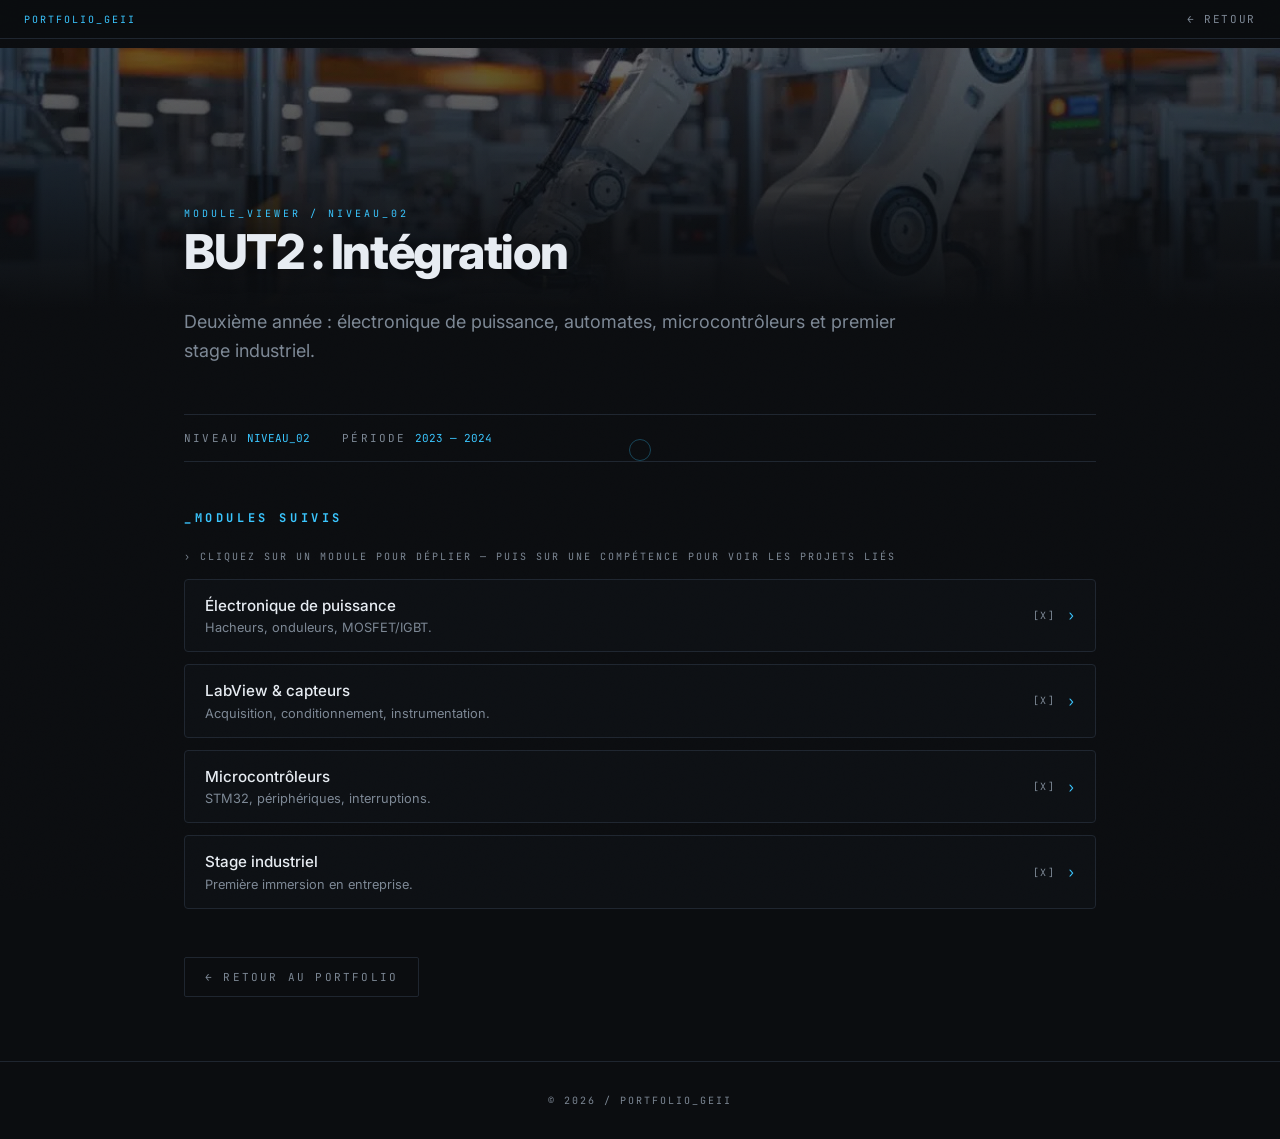
<file: but2.html>
<!doctype html>
<html lang="fr">
<head>
<meta charset="utf-8"/>
<meta name="viewport" content="width=device-width,initial-scale=1"/>
<title>BUT2 : Intégration — Portfolio GEII</title>
<meta name="description" content="Deuxième année : électronique de puissance, automates, microcontrôleurs et stage industriel."/>
<link rel="preconnect" href="https://fonts.googleapis.com">
<link rel="preconnect" href="https://fonts.gstatic.com" crossorigin>
<link href="https://fonts.googleapis.com/css2?family=Inter:wght@400;500;600;700;800&family=JetBrains+Mono:wght@400;500&display=swap" rel="stylesheet">
<link rel="stylesheet" href="shared.css">
<style>
:root{--bg:#0b0d10;--fg:#e7ecf2;--muted:#7c8794;--card:#11151a;--border:#1f2630;--accent:#3ac6ff}
*{box-sizing:border-box;margin:0;padding:0}
html{scroll-behavior:smooth}
html,body{background:var(--bg);color:var(--fg);font-family:Inter,system-ui,sans-serif;-webkit-font-smoothing:antialiased;overflow-x:hidden}
::selection{background:rgba(58,198,255,.3)}
a{color:inherit;text-decoration:none}
.container{max-width:60rem;margin:0 auto;padding:0 1.5rem}
nav.top{position:fixed;top:0;left:0;right:0;z-index:40;display:flex;justify-content:space-between;align-items:center;padding:.75rem 1.5rem;background:rgba(11,13,16,.85);backdrop-filter:blur(10px);border-bottom:1px solid var(--border)}
nav.top a.back{font-family:"JetBrains Mono",monospace;font-size:11px;text-transform:uppercase;letter-spacing:.15em;color:var(--muted)}
nav.top a.back:hover{color:var(--accent)}
nav.top .tag{font-family:"JetBrains Mono",monospace;font-size:10px;text-transform:uppercase;letter-spacing:.2em;color:var(--accent)}
/* ── bannière page intérieure ── */
.page-banner{
  position:relative;width:100%;height:260px;overflow:hidden;
  margin-top:48px;/* compenser la nav fixe */
}
.page-banner img{
  position:absolute;inset:0;width:100%;height:100%;
  object-fit:cover;object-position:center 40%;
  filter:brightness(.45) saturate(.7);
}
.page-banner::after{
  content:"";position:absolute;inset:0;
  background:linear-gradient(to bottom,rgba(11,13,16,0) 0%,rgba(11,13,16,.75) 70%,rgba(11,13,16,1) 100%);
}
.page-banner-content{
  position:absolute;inset:0;display:flex;flex-direction:column;
  justify-content:flex-end;padding:0 1.5rem 2rem;
  max-width:60rem;margin:0 auto;left:0;right:0;z-index:2;
}
.page-banner .crumb-top{
  font-family:"JetBrains Mono",monospace;font-size:10px;
  text-transform:uppercase;letter-spacing:.3em;color:var(--accent);
  margin-bottom:.5rem;
}
.page-banner h1{
  font-size:clamp(1.8rem,4vw,3rem);font-weight:800;
  letter-spacing:-.03em;line-height:1;
  text-shadow:0 2px 20px rgba(0,0,0,.5);
}
/* ── reste des styles ── */
main{padding:2.5rem 0 5rem}
.crumb{font-family:"JetBrains Mono",monospace;font-size:10px;text-transform:uppercase;letter-spacing:.3em;color:var(--accent);margin-bottom:1.5rem}
h1.title{font-size:clamp(2rem,5vw,3.75rem);font-weight:800;letter-spacing:-.03em;line-height:1;margin-bottom:1.5rem}
.summary{font-size:1.125rem;color:var(--muted);line-height:1.6;max-width:46rem;margin-bottom:3rem}
.meta-row{display:flex;flex-wrap:wrap;gap:1rem 2rem;padding:1rem 0;border-top:1px solid var(--border);border-bottom:1px solid var(--border);margin-bottom:3rem;font-family:"JetBrains Mono",monospace;font-size:11px}
.meta-row .k{color:var(--muted);text-transform:uppercase;letter-spacing:.2em;margin-right:.5rem}
.meta-row .v{color:var(--accent)}
h2.h{font-family:"JetBrains Mono",monospace;font-size:12px;letter-spacing:.3em;text-transform:uppercase;color:var(--accent);margin-bottom:1.5rem}
.hint{font-family:"JetBrains Mono",monospace;font-size:10px;color:var(--muted);text-transform:uppercase;letter-spacing:.2em;margin-bottom:1rem}
.modules{display:flex;flex-direction:column;gap:.75rem;margin-bottom:3rem}
details{border:1px solid var(--border);border-radius:4px;background:rgba(17,21,26,.4);transition:border-color .2s}
details[open]{border-color:var(--accent)}
summary{list-style:none;cursor:pointer;display:flex;justify-content:space-between;align-items:center;padding:1rem 1.25rem;gap:1rem}
summary::-webkit-details-marker{display:none}
summary .left{display:flex;flex-direction:column;gap:.35rem;flex:1}
summary .name{font-size:.95rem;font-weight:500}
summary .short{font-size:.8rem;color:var(--muted)}
summary .right{display:flex;align-items:center;gap:.75rem;flex-shrink:0}
summary .badge{font-family:"JetBrains Mono",monospace;font-size:10px;text-transform:uppercase;letter-spacing:.15em;color:var(--muted)}
summary .chev{font-family:"JetBrains Mono",monospace;color:var(--accent);transition:transform .2s;font-size:14px}
details[open]>summary .chev{transform:rotate(90deg)}
.body{padding:1rem 1.25rem 1.25rem;border-top:1px solid var(--border);color:var(--muted);font-size:.9rem;line-height:1.65}
.body h4{font-family:"JetBrains Mono",monospace;font-size:10px;letter-spacing:.2em;text-transform:uppercase;color:var(--accent);margin:1.25rem 0 .5rem}
.body p{margin-bottom:.5rem}
.body .tags{display:flex;flex-wrap:wrap;gap:.4rem;margin-top:.5rem}
.body .tags span{font-family:"JetBrains Mono",monospace;font-size:10px;text-transform:uppercase;letter-spacing:.15em;padding:.3rem .6rem;border:1px solid var(--border);border-radius:2px;color:var(--muted)}
.video-wrap{position:relative;width:100%;aspect-ratio:16/9;margin-top:.75rem;border:1px solid var(--border);border-radius:4px;overflow:hidden;background:#000}
.video-wrap iframe,.video-wrap video{position:absolute;inset:0;width:100%;height:100%;border:0}
.video-placeholder{display:flex;align-items:center;justify-content:center;height:100%;color:var(--muted);font-family:"JetBrains Mono",monospace;font-size:11px;text-transform:uppercase;letter-spacing:.2em;text-align:center;padding:1rem}
.skills{display:flex;flex-direction:column;gap:.5rem;margin-top:.5rem}
.skills details{border-radius:3px;background:rgba(11,13,16,.5)}
.skills summary{padding:.65rem 1rem}
.skills summary .name{font-size:.85rem}
.skills .body{padding:.75rem 1rem 1rem;font-size:.85rem}
.proj-links{display:flex;flex-direction:column;gap:.4rem;margin-top:.5rem}
.proj-links a{display:flex;justify-content:space-between;align-items:center;padding:.6rem .8rem;border:1px solid var(--border);border-radius:3px;color:var(--fg);font-size:.85rem;transition:all .15s}
.proj-links a:hover{border-color:var(--accent);color:var(--accent);background:rgba(58,198,255,.05)}
.proj-links a .arr{font-family:"JetBrains Mono",monospace;color:var(--accent);font-size:11px}
.proj-links .none{font-family:"JetBrains Mono",monospace;font-size:10px;color:var(--muted);text-transform:uppercase;letter-spacing:.15em;padding:.4rem 0}
.back-link{display:inline-flex;align-items:center;gap:.5rem;padding:.75rem 1.25rem;border:1px solid var(--border);border-radius:2px;font-family:"JetBrains Mono",monospace;font-size:11px;text-transform:uppercase;letter-spacing:.2em;color:var(--muted)}
.back-link:hover{border-color:var(--accent);color:var(--accent)}
footer{border-top:1px solid var(--border);padding:2rem 1.5rem;margin-top:4rem;font-family:"JetBrains Mono",monospace;font-size:10px;text-transform:uppercase;letter-spacing:.2em;color:var(--muted);text-align:center}
.rubric{margin-top:1rem;padding:1rem;border:1px solid var(--border);border-radius:3px;background:rgba(11,13,16,.4)}.rubric+.rubric{margin-top:.75rem}.rubric h5{font-family:"JetBrains Mono",monospace;font-size:11px;letter-spacing:.2em;text-transform:uppercase;color:var(--accent);margin-bottom:.75rem}.media-row{display:grid;grid-template-columns:minmax(140px,40%) 1fr;gap:1rem;align-items:start}.media-row.right{grid-template-columns:1fr minmax(140px,40%)}@media(max-width:560px){.media-row,.media-row.right{grid-template-columns:1fr}}.media-row img,.media-row .ph{width:100%;aspect-ratio:4/3;object-fit:cover;border:1px solid var(--border);border-radius:3px;background:#0b0d10;display:block}.media-row .ph{display:flex;align-items:center;justify-content:center;color:var(--muted);font-family:"JetBrains Mono",monospace;font-size:10px;text-transform:uppercase;letter-spacing:.2em;text-align:center;padding:.5rem}.media-row .txt{font-size:.85rem;line-height:1.6;color:var(--muted)}.media-row .txt p+p{margin-top:.5rem}
</style>
</head>
<body>
<div id="toast">✓ Copié !</div>
<div class="cursor-ring" id="cursorRing"></div>
<div id="progress-bar"></div>
<nav class="top"><span class="tag">Portfolio_GEII</span><a class="back" href="index.html">← Retour</a></nav>

<div class="page-banner">
  <img src="banner.jpg" alt="" onerror="this.style.display='none'">
  <div class="page-banner-content container">
    <div class="crumb-top">Module_Viewer / NIVEAU_02</div>
    <h1>BUT2 : Intégration</h1>
  </div>
</div>
<main class="container">
<p class="summary reveal">Deuxième année : électronique de puissance, automates, microcontrôleurs et premier stage industriel.</p>
<div class="meta-row reveal"><div><span class="k">Niveau</span><span class="v">NIVEAU_02</span></div><div><span class="k">Période</span><span class="v">2023 — 2024</span></div></div>
<h2 class="h reveal">_Modules suivis</h2>
<p class="hint">› Cliquez sur un module pour déplier — puis sur une compétence pour voir les projets liés</p>
<div class="modules reveal"><details><summary>
<div class="left"><div class="name">Électronique de puissance</div><div class="short">Hacheurs, onduleurs, MOSFET/IGBT.</div></div>
<div class="right"><span class="badge">[x]</span><span class="chev">›</span></div>
</summary><div class="body">
<p>Conversion d'énergie : hacheurs série/parallèle, onduleurs, commande de transistors de puissance.</p>
<h4>_Vidéo de démonstration</h4>
<div class="video-wrap"><div class="video-placeholder">[ Emplacement vidéo — collez une URL YouTube/Vimeo ou un &lt;video src&gt; ]</div></div>
<h4>_Notes & contexte</h4>
<p>Espace libre pour ajouter des notes, retours d'expérience ou documentation complémentaire sur ce module.</p>
<h4>_Compétences (cliquez pour déplier)</h4>
<div class="skills"><details><summary>
<div class="left"><div class="name">Hacheurs DC/DC</div></div>
<div class="right"><span class="chev">›</span></div>
</summary><div class="body">
<p>Buck, boost, buck-boost, calcul de l'inductance et du filtrage.</p>
<div class="rubric"><h5>_Rubrique : contexte</h5><div class="media-row"><div class="ph">[ Image — remplacez par &lt;img src="votre-photo.jpg" alt=""&gt; ]</div><div class="txt"><p>Décrivez ici ce que montre la photo : situation, manipulation, montage ou résultat. Vous pouvez dupliquer ce bloc <code>.rubric</code> autant de fois que nécessaire et changer le titre (<code>&lt;h5&gt;</code>).</p><p>Astuce : utilisez la classe <code>media-row right</code> pour mettre l'image à droite à la place.</p></div></div></div><div class="rubric"><h5>_Rubrique : résultat</h5><div class="media-row right"><div class="txt"><p>Second exemple avec image à droite. Remplacez par votre propre contenu : mesures, captures d'écran, schémas, photos de manip.</p></div><div class="ph">[ Image / capture ]</div></div></div><h4>_Projets en rapport</h4>
<div class="proj-links"><a href="project-amplifier.html"><span>Amplificateur Classe D</span><span class="arr">Voir →</span></a></div>
</div></details><details><summary>
<div class="left"><div class="name">Commande MOSFET</div></div>
<div class="right"><span class="chev">›</span></div>
</summary><div class="body">
<p>Drivers, temps mort, dissipation thermique.</p>
<div class="rubric"><h5>_Rubrique : contexte</h5><div class="media-row"><div class="ph">[ Image — remplacez par &lt;img src="votre-photo.jpg" alt=""&gt; ]</div><div class="txt"><p>Décrivez ici ce que montre la photo : situation, manipulation, montage ou résultat. Vous pouvez dupliquer ce bloc <code>.rubric</code> autant de fois que nécessaire et changer le titre (<code>&lt;h5&gt;</code>).</p><p>Astuce : utilisez la classe <code>media-row right</code> pour mettre l'image à droite à la place.</p></div></div></div><div class="rubric"><h5>_Rubrique : résultat</h5><div class="media-row right"><div class="txt"><p>Second exemple avec image à droite. Remplacez par votre propre contenu : mesures, captures d'écran, schémas, photos de manip.</p></div><div class="ph">[ Image / capture ]</div></div></div><h4>_Projets en rapport</h4>
<div class="proj-links"><a href="project-amplifier.html"><span>Amplificateur Classe D</span><span class="arr">Voir →</span></a></div>
</div></details><details><summary>
<div class="left"><div class="name">Onduleurs MLI</div></div>
<div class="right"><span class="chev">›</span></div>
</summary><div class="body">
<p>Modulation de largeur d'impulsion pour la commande de moteurs.</p>
<div class="rubric"><h5>_Rubrique : contexte</h5><div class="media-row"><div class="ph">[ Image — remplacez par &lt;img src="votre-photo.jpg" alt=""&gt; ]</div><div class="txt"><p>Décrivez ici ce que montre la photo : situation, manipulation, montage ou résultat. Vous pouvez dupliquer ce bloc <code>.rubric</code> autant de fois que nécessaire et changer le titre (<code>&lt;h5&gt;</code>).</p><p>Astuce : utilisez la classe <code>media-row right</code> pour mettre l'image à droite à la place.</p></div></div></div><div class="rubric"><h5>_Rubrique : résultat</h5><div class="media-row right"><div class="txt"><p>Second exemple avec image à droite. Remplacez par votre propre contenu : mesures, captures d'écran, schémas, photos de manip.</p></div><div class="ph">[ Image / capture ]</div></div></div><h4>_Projets en rapport</h4>
<div class="proj-links"><a href="project-line-follower.html"><span>Robot Suiveur de Ligne</span><span class="arr">Voir →</span></a></div>
</div></details></div>
<h4>_Outils & technos</h4>
<div class="tags"><span>LTspice</span><span>PSIM</span><span>MOSFET</span><span>IGBT</span></div>
</div></details><details><summary>
<div class="left"><div class="name">LabView & capteurs</div><div class="short">Acquisition, conditionnement, instrumentation.</div></div>
<div class="right"><span class="badge">[x]</span><span class="chev">›</span></div>
</summary><div class="body">
<p>Acquisition de mesures, conditionnement analogique de capteurs, programmation graphique LabView.</p>
<h4>_Vidéo de démonstration</h4>
<div class="video-wrap"><div class="video-placeholder">[ Emplacement vidéo — collez une URL YouTube/Vimeo ou un &lt;video src&gt; ]</div></div>
<h4>_Notes & contexte</h4>
<p>Espace libre pour ajouter des notes, retours d'expérience ou documentation complémentaire sur ce module.</p>
<h4>_Compétences (cliquez pour déplier)</h4>
<div class="skills"><details><summary>
<div class="left"><div class="name">Conditionnement de capteurs</div></div>
<div class="right"><span class="chev">›</span></div>
</summary><div class="body">
<p>Amplification, filtrage, mise à l'échelle de capteurs analogiques.</p>
<div class="rubric"><h5>_Rubrique : contexte</h5><div class="media-row"><div class="ph">[ Image — remplacez par &lt;img src="votre-photo.jpg" alt=""&gt; ]</div><div class="txt"><p>Décrivez ici ce que montre la photo : situation, manipulation, montage ou résultat. Vous pouvez dupliquer ce bloc <code>.rubric</code> autant de fois que nécessaire et changer le titre (<code>&lt;h5&gt;</code>).</p><p>Astuce : utilisez la classe <code>media-row right</code> pour mettre l'image à droite à la place.</p></div></div></div><div class="rubric"><h5>_Rubrique : résultat</h5><div class="media-row right"><div class="txt"><p>Second exemple avec image à droite. Remplacez par votre propre contenu : mesures, captures d'écran, schémas, photos de manip.</p></div><div class="ph">[ Image / capture ]</div></div></div><h4>_Projets en rapport</h4>
<div class="proj-links"><a href="project-line-follower.html"><span>Robot Suiveur de Ligne</span><span class="arr">Voir →</span></a><a href="project-iot-monitor.html"><span>Supervision IoT Industrielle</span><span class="arr">Voir →</span></a></div>
</div></details><details><summary>
<div class="left"><div class="name">Programmation LabView</div></div>
<div class="right"><span class="chev">›</span></div>
</summary><div class="body">
<p>VIs, structures, acquisition NI-DAQ.</p>
<div class="rubric"><h5>_Rubrique : contexte</h5><div class="media-row"><div class="ph">[ Image — remplacez par &lt;img src="votre-photo.jpg" alt=""&gt; ]</div><div class="txt"><p>Décrivez ici ce que montre la photo : situation, manipulation, montage ou résultat. Vous pouvez dupliquer ce bloc <code>.rubric</code> autant de fois que nécessaire et changer le titre (<code>&lt;h5&gt;</code>).</p><p>Astuce : utilisez la classe <code>media-row right</code> pour mettre l'image à droite à la place.</p></div></div></div><div class="rubric"><h5>_Rubrique : résultat</h5><div class="media-row right"><div class="txt"><p>Second exemple avec image à droite. Remplacez par votre propre contenu : mesures, captures d'écran, schémas, photos de manip.</p></div><div class="ph">[ Image / capture ]</div></div></div><h4>_Projets en rapport</h4>
<div class="proj-links"><div class="none">› Aucun projet rattaché pour le moment</div></div>
</div></details></div>
<h4>_Outils & technos</h4>
<div class="tags"><span>LabView</span><span>NI-DAQ</span><span>Capteurs IR</span><span>Jauges</span></div>
</div></details><details><summary>
<div class="left"><div class="name">Microcontrôleurs</div><div class="short">STM32, périphériques, interruptions.</div></div>
<div class="right"><span class="badge">[x]</span><span class="chev">›</span></div>
</summary><div class="body">
<p>Programmation bas niveau sur STM32 : timers, ADC, UART, SPI, interruptions.</p>
<h4>_Vidéo de démonstration</h4>
<div class="video-wrap"><div class="video-placeholder">[ Emplacement vidéo — collez une URL YouTube/Vimeo ou un &lt;video src&gt; ]</div></div>
<h4>_Notes & contexte</h4>
<p>Espace libre pour ajouter des notes, retours d'expérience ou documentation complémentaire sur ce module.</p>
<h4>_Compétences (cliquez pour déplier)</h4>
<div class="skills"><details><summary>
<div class="left"><div class="name">Timers & PWM</div></div>
<div class="right"><span class="chev">›</span></div>
</summary><div class="body">
<p>Génération de signaux PWM précis pour la commande moteur.</p>
<div class="rubric"><h5>_Rubrique : contexte</h5><div class="media-row"><div class="ph">[ Image — remplacez par &lt;img src="votre-photo.jpg" alt=""&gt; ]</div><div class="txt"><p>Décrivez ici ce que montre la photo : situation, manipulation, montage ou résultat. Vous pouvez dupliquer ce bloc <code>.rubric</code> autant de fois que nécessaire et changer le titre (<code>&lt;h5&gt;</code>).</p><p>Astuce : utilisez la classe <code>media-row right</code> pour mettre l'image à droite à la place.</p></div></div></div><div class="rubric"><h5>_Rubrique : résultat</h5><div class="media-row right"><div class="txt"><p>Second exemple avec image à droite. Remplacez par votre propre contenu : mesures, captures d'écran, schémas, photos de manip.</p></div><div class="ph">[ Image / capture ]</div></div></div><h4>_Projets en rapport</h4>
<div class="proj-links"><a href="project-line-follower.html"><span>Robot Suiveur de Ligne</span><span class="arr">Voir →</span></a></div>
</div></details><details><summary>
<div class="left"><div class="name">ADC & acquisition</div></div>
<div class="right"><span class="chev">›</span></div>
</summary><div class="body">
<p>Conversion analogique-numérique multi-canaux.</p>
<div class="rubric"><h5>_Rubrique : contexte</h5><div class="media-row"><div class="ph">[ Image — remplacez par &lt;img src="votre-photo.jpg" alt=""&gt; ]</div><div class="txt"><p>Décrivez ici ce que montre la photo : situation, manipulation, montage ou résultat. Vous pouvez dupliquer ce bloc <code>.rubric</code> autant de fois que nécessaire et changer le titre (<code>&lt;h5&gt;</code>).</p><p>Astuce : utilisez la classe <code>media-row right</code> pour mettre l'image à droite à la place.</p></div></div></div><div class="rubric"><h5>_Rubrique : résultat</h5><div class="media-row right"><div class="txt"><p>Second exemple avec image à droite. Remplacez par votre propre contenu : mesures, captures d'écran, schémas, photos de manip.</p></div><div class="ph">[ Image / capture ]</div></div></div><h4>_Projets en rapport</h4>
<div class="proj-links"><a href="project-line-follower.html"><span>Robot Suiveur de Ligne</span><span class="arr">Voir →</span></a></div>
</div></details><details><summary>
<div class="left"><div class="name">Communication série</div></div>
<div class="right"><span class="chev">›</span></div>
</summary><div class="body">
<p>UART, SPI, I2C pour interfacer capteurs et modules.</p>
<div class="rubric"><h5>_Rubrique : contexte</h5><div class="media-row"><div class="ph">[ Image — remplacez par &lt;img src="votre-photo.jpg" alt=""&gt; ]</div><div class="txt"><p>Décrivez ici ce que montre la photo : situation, manipulation, montage ou résultat. Vous pouvez dupliquer ce bloc <code>.rubric</code> autant de fois que nécessaire et changer le titre (<code>&lt;h5&gt;</code>).</p><p>Astuce : utilisez la classe <code>media-row right</code> pour mettre l'image à droite à la place.</p></div></div></div><div class="rubric"><h5>_Rubrique : résultat</h5><div class="media-row right"><div class="txt"><p>Second exemple avec image à droite. Remplacez par votre propre contenu : mesures, captures d'écran, schémas, photos de manip.</p></div><div class="ph">[ Image / capture ]</div></div></div><h4>_Projets en rapport</h4>
<div class="proj-links"><a href="project-iot-monitor.html"><span>Supervision IoT Industrielle</span><span class="arr">Voir →</span></a></div>
</div></details></div>
<h4>_Outils & technos</h4>
<div class="tags"><span>STM32CubeIDE</span><span>HAL</span><span>C</span><span>ST-Link</span></div>
</div></details><details><summary>
<div class="left"><div class="name">Stage industriel</div><div class="short">Première immersion en entreprise.</div></div>
<div class="right"><span class="badge">[x]</span><span class="chev">›</span></div>
</summary><div class="body">
<p>Stage de 8 semaines en milieu industriel : intégration en équipe, méthodologie projet, livrables.</p>
<h4>_Vidéo de démonstration</h4>
<div class="video-wrap"><div class="video-placeholder">[ Emplacement vidéo — collez une URL YouTube/Vimeo ou un &lt;video src&gt; ]</div></div>
<h4>_Notes & contexte</h4>
<p>Espace libre pour ajouter des notes, retours d'expérience ou documentation complémentaire sur ce module.</p>
<h4>_Compétences (cliquez pour déplier)</h4>
<div class="skills"><details><summary>
<div class="left"><div class="name">Méthodologie projet</div></div>
<div class="right"><span class="chev">›</span></div>
</summary><div class="body">
<p>Cahier des charges, planning, revues techniques.</p>
<div class="rubric"><h5>_Rubrique : contexte</h5><div class="media-row"><div class="ph">[ Image — remplacez par &lt;img src="votre-photo.jpg" alt=""&gt; ]</div><div class="txt"><p>Décrivez ici ce que montre la photo : situation, manipulation, montage ou résultat. Vous pouvez dupliquer ce bloc <code>.rubric</code> autant de fois que nécessaire et changer le titre (<code>&lt;h5&gt;</code>).</p><p>Astuce : utilisez la classe <code>media-row right</code> pour mettre l'image à droite à la place.</p></div></div></div><div class="rubric"><h5>_Rubrique : résultat</h5><div class="media-row right"><div class="txt"><p>Second exemple avec image à droite. Remplacez par votre propre contenu : mesures, captures d'écran, schémas, photos de manip.</p></div><div class="ph">[ Image / capture ]</div></div></div><h4>_Projets en rapport</h4>
<div class="proj-links"><div class="none">› Aucun projet rattaché pour le moment</div></div>
</div></details><details><summary>
<div class="left"><div class="name">Travail en équipe</div></div>
<div class="right"><span class="chev">›</span></div>
</summary><div class="body">
<p>Communication, reporting, collaboration multidisciplinaire.</p>
<div class="rubric"><h5>_Rubrique : contexte</h5><div class="media-row"><div class="ph">[ Image — remplacez par &lt;img src="votre-photo.jpg" alt=""&gt; ]</div><div class="txt"><p>Décrivez ici ce que montre la photo : situation, manipulation, montage ou résultat. Vous pouvez dupliquer ce bloc <code>.rubric</code> autant de fois que nécessaire et changer le titre (<code>&lt;h5&gt;</code>).</p><p>Astuce : utilisez la classe <code>media-row right</code> pour mettre l'image à droite à la place.</p></div></div></div><div class="rubric"><h5>_Rubrique : résultat</h5><div class="media-row right"><div class="txt"><p>Second exemple avec image à droite. Remplacez par votre propre contenu : mesures, captures d'écran, schémas, photos de manip.</p></div><div class="ph">[ Image / capture ]</div></div></div><h4>_Projets en rapport</h4>
<div class="proj-links"><div class="none">› Aucun projet rattaché pour le moment</div></div>
</div></details></div>
<h4>_Outils & technos</h4>
<div class="tags"><span>Git</span><span>Jira</span><span>Documentation</span><span>Soft skills</span></div>
</div></details></div>
<a class="back-link reveal" href="index.html">← Retour au portfolio</a></main>
<footer>© 2026 / Portfolio_GEII</footer>

<script src="shared.js"></script>
</body>
</html>
</file>
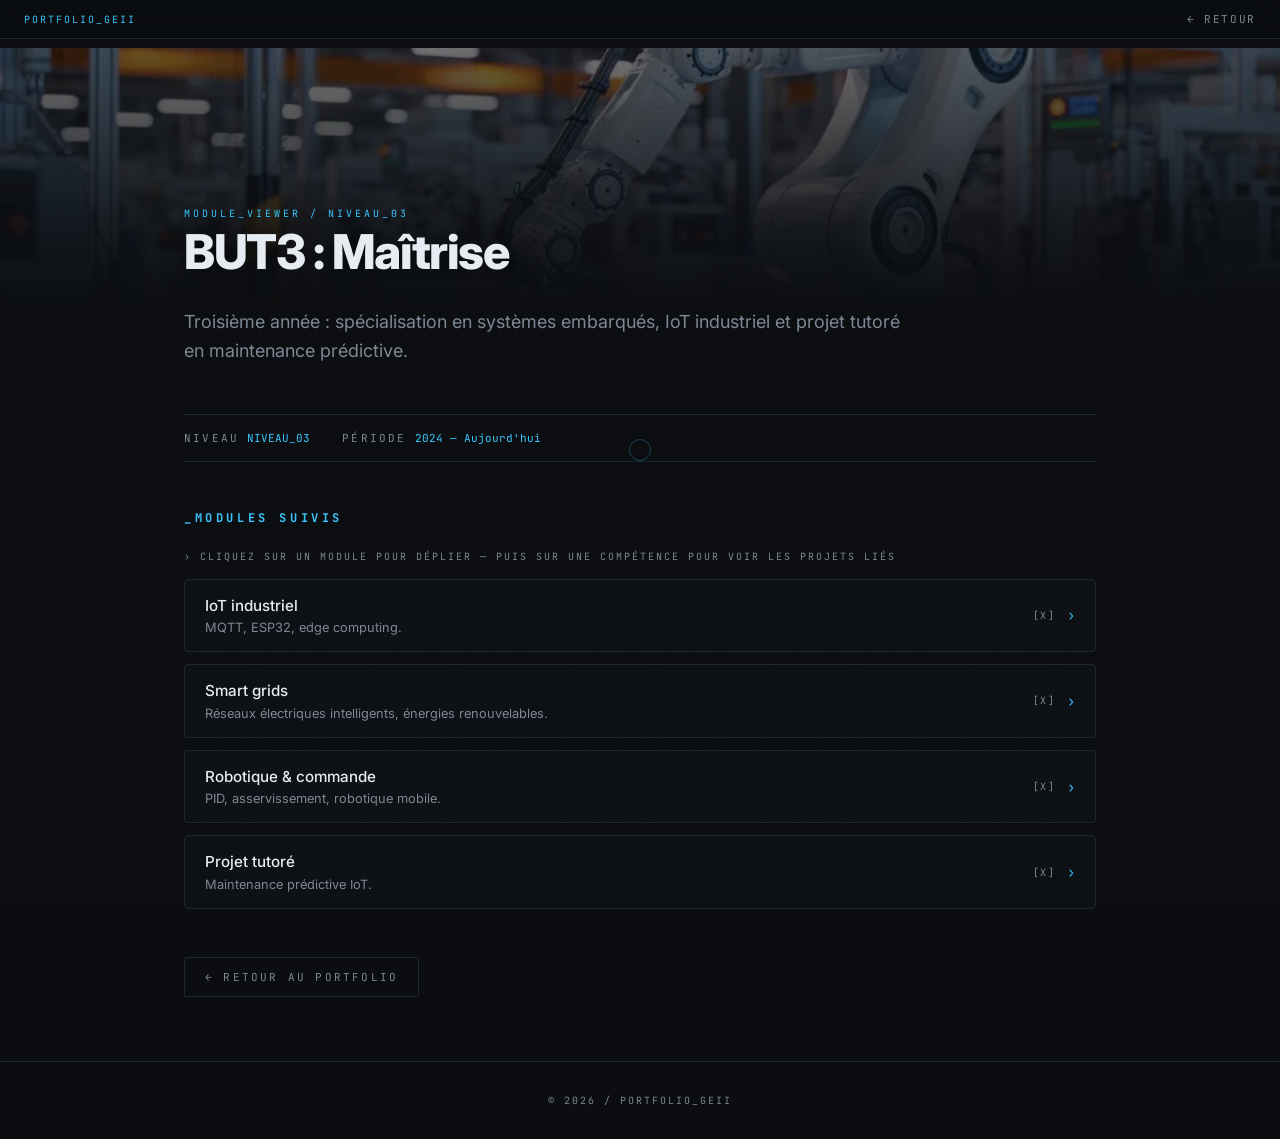
<file: but3.html>
<!doctype html>
<html lang="fr">
<head>
<meta charset="utf-8"/>
<meta name="viewport" content="width=device-width,initial-scale=1"/>
<title>BUT3 : Maîtrise — Portfolio GEII</title>
<meta name="description" content="Troisième année : spécialisation systèmes embarqués, IoT industriel et projet tutoré."/>
<link rel="preconnect" href="https://fonts.googleapis.com">
<link rel="preconnect" href="https://fonts.gstatic.com" crossorigin>
<link href="https://fonts.googleapis.com/css2?family=Inter:wght@400;500;600;700;800&family=JetBrains+Mono:wght@400;500&display=swap" rel="stylesheet">
<link rel="stylesheet" href="shared.css">
<style>
:root{--bg:#0b0d10;--fg:#e7ecf2;--muted:#7c8794;--card:#11151a;--border:#1f2630;--accent:#3ac6ff}
*{box-sizing:border-box;margin:0;padding:0}
html{scroll-behavior:smooth}
html,body{background:var(--bg);color:var(--fg);font-family:Inter,system-ui,sans-serif;-webkit-font-smoothing:antialiased;overflow-x:hidden}
::selection{background:rgba(58,198,255,.3)}
a{color:inherit;text-decoration:none}
.container{max-width:60rem;margin:0 auto;padding:0 1.5rem}
nav.top{position:fixed;top:0;left:0;right:0;z-index:40;display:flex;justify-content:space-between;align-items:center;padding:.75rem 1.5rem;background:rgba(11,13,16,.85);backdrop-filter:blur(10px);border-bottom:1px solid var(--border)}
nav.top a.back{font-family:"JetBrains Mono",monospace;font-size:11px;text-transform:uppercase;letter-spacing:.15em;color:var(--muted)}
nav.top a.back:hover{color:var(--accent)}
nav.top .tag{font-family:"JetBrains Mono",monospace;font-size:10px;text-transform:uppercase;letter-spacing:.2em;color:var(--accent)}
/* ── bannière page intérieure ── */
.page-banner{
  position:relative;width:100%;height:260px;overflow:hidden;
  margin-top:48px;/* compenser la nav fixe */
}
.page-banner img{
  position:absolute;inset:0;width:100%;height:100%;
  object-fit:cover;object-position:center 40%;
  filter:brightness(.45) saturate(.7);
}
.page-banner::after{
  content:"";position:absolute;inset:0;
  background:linear-gradient(to bottom,rgba(11,13,16,0) 0%,rgba(11,13,16,.75) 70%,rgba(11,13,16,1) 100%);
}
.page-banner-content{
  position:absolute;inset:0;display:flex;flex-direction:column;
  justify-content:flex-end;padding:0 1.5rem 2rem;
  max-width:60rem;margin:0 auto;left:0;right:0;z-index:2;
}
.page-banner .crumb-top{
  font-family:"JetBrains Mono",monospace;font-size:10px;
  text-transform:uppercase;letter-spacing:.3em;color:var(--accent);
  margin-bottom:.5rem;
}
.page-banner h1{
  font-size:clamp(1.8rem,4vw,3rem);font-weight:800;
  letter-spacing:-.03em;line-height:1;
  text-shadow:0 2px 20px rgba(0,0,0,.5);
}
/* ── reste des styles ── */
main{padding:2.5rem 0 5rem}
.crumb{font-family:"JetBrains Mono",monospace;font-size:10px;text-transform:uppercase;letter-spacing:.3em;color:var(--accent);margin-bottom:1.5rem}
h1.title{font-size:clamp(2rem,5vw,3.75rem);font-weight:800;letter-spacing:-.03em;line-height:1;margin-bottom:1.5rem}
.summary{font-size:1.125rem;color:var(--muted);line-height:1.6;max-width:46rem;margin-bottom:3rem}
.meta-row{display:flex;flex-wrap:wrap;gap:1rem 2rem;padding:1rem 0;border-top:1px solid var(--border);border-bottom:1px solid var(--border);margin-bottom:3rem;font-family:"JetBrains Mono",monospace;font-size:11px}
.meta-row .k{color:var(--muted);text-transform:uppercase;letter-spacing:.2em;margin-right:.5rem}
.meta-row .v{color:var(--accent)}
h2.h{font-family:"JetBrains Mono",monospace;font-size:12px;letter-spacing:.3em;text-transform:uppercase;color:var(--accent);margin-bottom:1.5rem}
.hint{font-family:"JetBrains Mono",monospace;font-size:10px;color:var(--muted);text-transform:uppercase;letter-spacing:.2em;margin-bottom:1rem}
.modules{display:flex;flex-direction:column;gap:.75rem;margin-bottom:3rem}
details{border:1px solid var(--border);border-radius:4px;background:rgba(17,21,26,.4);transition:border-color .2s}
details[open]{border-color:var(--accent)}
summary{list-style:none;cursor:pointer;display:flex;justify-content:space-between;align-items:center;padding:1rem 1.25rem;gap:1rem}
summary::-webkit-details-marker{display:none}
summary .left{display:flex;flex-direction:column;gap:.35rem;flex:1}
summary .name{font-size:.95rem;font-weight:500}
summary .short{font-size:.8rem;color:var(--muted)}
summary .right{display:flex;align-items:center;gap:.75rem;flex-shrink:0}
summary .badge{font-family:"JetBrains Mono",monospace;font-size:10px;text-transform:uppercase;letter-spacing:.15em;color:var(--muted)}
summary .chev{font-family:"JetBrains Mono",monospace;color:var(--accent);transition:transform .2s;font-size:14px}
details[open]>summary .chev{transform:rotate(90deg)}
.body{padding:1rem 1.25rem 1.25rem;border-top:1px solid var(--border);color:var(--muted);font-size:.9rem;line-height:1.65}
.body h4{font-family:"JetBrains Mono",monospace;font-size:10px;letter-spacing:.2em;text-transform:uppercase;color:var(--accent);margin:1.25rem 0 .5rem}
.body p{margin-bottom:.5rem}
.body .tags{display:flex;flex-wrap:wrap;gap:.4rem;margin-top:.5rem}
.body .tags span{font-family:"JetBrains Mono",monospace;font-size:10px;text-transform:uppercase;letter-spacing:.15em;padding:.3rem .6rem;border:1px solid var(--border);border-radius:2px;color:var(--muted)}
.video-wrap{position:relative;width:100%;aspect-ratio:16/9;margin-top:.75rem;border:1px solid var(--border);border-radius:4px;overflow:hidden;background:#000}
.video-wrap iframe,.video-wrap video{position:absolute;inset:0;width:100%;height:100%;border:0}
.video-placeholder{display:flex;align-items:center;justify-content:center;height:100%;color:var(--muted);font-family:"JetBrains Mono",monospace;font-size:11px;text-transform:uppercase;letter-spacing:.2em;text-align:center;padding:1rem}
.skills{display:flex;flex-direction:column;gap:.5rem;margin-top:.5rem}
.skills details{border-radius:3px;background:rgba(11,13,16,.5)}
.skills summary{padding:.65rem 1rem}
.skills summary .name{font-size:.85rem}
.skills .body{padding:.75rem 1rem 1rem;font-size:.85rem}
.proj-links{display:flex;flex-direction:column;gap:.4rem;margin-top:.5rem}
.proj-links a{display:flex;justify-content:space-between;align-items:center;padding:.6rem .8rem;border:1px solid var(--border);border-radius:3px;color:var(--fg);font-size:.85rem;transition:all .15s}
.proj-links a:hover{border-color:var(--accent);color:var(--accent);background:rgba(58,198,255,.05)}
.proj-links a .arr{font-family:"JetBrains Mono",monospace;color:var(--accent);font-size:11px}
.proj-links .none{font-family:"JetBrains Mono",monospace;font-size:10px;color:var(--muted);text-transform:uppercase;letter-spacing:.15em;padding:.4rem 0}
.back-link{display:inline-flex;align-items:center;gap:.5rem;padding:.75rem 1.25rem;border:1px solid var(--border);border-radius:2px;font-family:"JetBrains Mono",monospace;font-size:11px;text-transform:uppercase;letter-spacing:.2em;color:var(--muted)}
.back-link:hover{border-color:var(--accent);color:var(--accent)}
footer{border-top:1px solid var(--border);padding:2rem 1.5rem;margin-top:4rem;font-family:"JetBrains Mono",monospace;font-size:10px;text-transform:uppercase;letter-spacing:.2em;color:var(--muted);text-align:center}
.rubric{margin-top:1rem;padding:1rem;border:1px solid var(--border);border-radius:3px;background:rgba(11,13,16,.4)}.rubric+.rubric{margin-top:.75rem}.rubric h5{font-family:"JetBrains Mono",monospace;font-size:11px;letter-spacing:.2em;text-transform:uppercase;color:var(--accent);margin-bottom:.75rem}.media-row{display:grid;grid-template-columns:minmax(140px,40%) 1fr;gap:1rem;align-items:start}.media-row.right{grid-template-columns:1fr minmax(140px,40%)}@media(max-width:560px){.media-row,.media-row.right{grid-template-columns:1fr}}.media-row img,.media-row .ph{width:100%;aspect-ratio:4/3;object-fit:cover;border:1px solid var(--border);border-radius:3px;background:#0b0d10;display:block}.media-row .ph{display:flex;align-items:center;justify-content:center;color:var(--muted);font-family:"JetBrains Mono",monospace;font-size:10px;text-transform:uppercase;letter-spacing:.2em;text-align:center;padding:.5rem}.media-row .txt{font-size:.85rem;line-height:1.6;color:var(--muted)}.media-row .txt p+p{margin-top:.5rem}
</style>
</head>
<body>
<div id="toast">✓ Copié !</div>
<div class="cursor-ring" id="cursorRing"></div>
<div id="progress-bar"></div>
<nav class="top"><span class="tag">Portfolio_GEII</span><a class="back" href="index.html">← Retour</a></nav>

<div class="page-banner">
  <img src="banner.jpg" alt="" onerror="this.style.display='none'">
  <div class="page-banner-content container">
    <div class="crumb-top">Module_Viewer / NIVEAU_03</div>
    <h1>BUT3 : Maîtrise</h1>
  </div>
</div>
<main class="container">
<p class="summary reveal">Troisième année : spécialisation en systèmes embarqués, IoT industriel et projet tutoré en maintenance prédictive.</p>
<div class="meta-row reveal"><div><span class="k">Niveau</span><span class="v">NIVEAU_03</span></div><div><span class="k">Période</span><span class="v">2024 — Aujourd'hui</span></div></div>
<h2 class="h reveal">_Modules suivis</h2>
<p class="hint">› Cliquez sur un module pour déplier — puis sur une compétence pour voir les projets liés</p>
<div class="modules reveal"><details><summary>
<div class="left"><div class="name">IoT industriel</div><div class="short">MQTT, ESP32, edge computing.</div></div>
<div class="right"><span class="badge">[x]</span><span class="chev">›</span></div>
</summary><div class="body">
<p>Conception de réseaux de capteurs distribués, protocoles IoT, traitement en bordure et supervision.</p>
<h4>_Vidéo de démonstration</h4>
<div class="video-wrap"><div class="video-placeholder">[ Emplacement vidéo — collez une URL YouTube/Vimeo ou un &lt;video src&gt; ]</div></div>
<h4>_Notes & contexte</h4>
<p>Espace libre pour ajouter des notes, retours d'expérience ou documentation complémentaire sur ce module.</p>
<h4>_Compétences (cliquez pour déplier)</h4>
<div class="skills"><details><summary>
<div class="left"><div class="name">Protocole MQTT</div></div>
<div class="right"><span class="chev">›</span></div>
</summary><div class="body">
<p>Broker, topics, QoS, retain, last-will testament.</p>
<div class="rubric"><h5>_Rubrique : contexte</h5><div class="media-row"><div class="ph">[ Image — remplacez par &lt;img src="votre-photo.jpg" alt=""&gt; ]</div><div class="txt"><p>Décrivez ici ce que montre la photo : situation, manipulation, montage ou résultat. Vous pouvez dupliquer ce bloc <code>.rubric</code> autant de fois que nécessaire et changer le titre (<code>&lt;h5&gt;</code>).</p><p>Astuce : utilisez la classe <code>media-row right</code> pour mettre l'image à droite à la place.</p></div></div></div><div class="rubric"><h5>_Rubrique : résultat</h5><div class="media-row right"><div class="txt"><p>Second exemple avec image à droite. Remplacez par votre propre contenu : mesures, captures d'écran, schémas, photos de manip.</p></div><div class="ph">[ Image / capture ]</div></div></div><h4>_Projets en rapport</h4>
<div class="proj-links"><a href="project-iot-monitor.html"><span>Supervision IoT Industrielle</span><span class="arr">Voir →</span></a></div>
</div></details><details><summary>
<div class="left"><div class="name">Edge computing</div></div>
<div class="right"><span class="chev">›</span></div>
</summary><div class="body">
<p>FFT et détection d'anomalies directement sur le nœud.</p>
<div class="rubric"><h5>_Rubrique : contexte</h5><div class="media-row"><div class="ph">[ Image — remplacez par &lt;img src="votre-photo.jpg" alt=""&gt; ]</div><div class="txt"><p>Décrivez ici ce que montre la photo : situation, manipulation, montage ou résultat. Vous pouvez dupliquer ce bloc <code>.rubric</code> autant de fois que nécessaire et changer le titre (<code>&lt;h5&gt;</code>).</p><p>Astuce : utilisez la classe <code>media-row right</code> pour mettre l'image à droite à la place.</p></div></div></div><div class="rubric"><h5>_Rubrique : résultat</h5><div class="media-row right"><div class="txt"><p>Second exemple avec image à droite. Remplacez par votre propre contenu : mesures, captures d'écran, schémas, photos de manip.</p></div><div class="ph">[ Image / capture ]</div></div></div><h4>_Projets en rapport</h4>
<div class="proj-links"><a href="project-iot-monitor.html"><span>Supervision IoT Industrielle</span><span class="arr">Voir →</span></a></div>
</div></details><details><summary>
<div class="left"><div class="name">Supervision Grafana</div></div>
<div class="right"><span class="chev">›</span></div>
</summary><div class="body">
<p>Dashboards temps réel, alerting, séries temporelles.</p>
<div class="rubric"><h5>_Rubrique : contexte</h5><div class="media-row"><div class="ph">[ Image — remplacez par &lt;img src="votre-photo.jpg" alt=""&gt; ]</div><div class="txt"><p>Décrivez ici ce que montre la photo : situation, manipulation, montage ou résultat. Vous pouvez dupliquer ce bloc <code>.rubric</code> autant de fois que nécessaire et changer le titre (<code>&lt;h5&gt;</code>).</p><p>Astuce : utilisez la classe <code>media-row right</code> pour mettre l'image à droite à la place.</p></div></div></div><div class="rubric"><h5>_Rubrique : résultat</h5><div class="media-row right"><div class="txt"><p>Second exemple avec image à droite. Remplacez par votre propre contenu : mesures, captures d'écran, schémas, photos de manip.</p></div><div class="ph">[ Image / capture ]</div></div></div><h4>_Projets en rapport</h4>
<div class="proj-links"><a href="project-iot-monitor.html"><span>Supervision IoT Industrielle</span><span class="arr">Voir →</span></a></div>
</div></details></div>
<h4>_Outils & technos</h4>
<div class="tags"><span>ESP32</span><span>MQTT</span><span>InfluxDB</span><span>Grafana</span></div>
</div></details><details><summary>
<div class="left"><div class="name">Smart grids</div><div class="short">Réseaux électriques intelligents, énergies renouvelables.</div></div>
<div class="right"><span class="badge">[x]</span><span class="chev">›</span></div>
</summary><div class="body">
<p>Architectures de réseaux intelligents, intégration des EnR, gestion de la demande.</p>
<h4>_Vidéo de démonstration</h4>
<div class="video-wrap"><div class="video-placeholder">[ Emplacement vidéo — collez une URL YouTube/Vimeo ou un &lt;video src&gt; ]</div></div>
<h4>_Notes & contexte</h4>
<p>Espace libre pour ajouter des notes, retours d'expérience ou documentation complémentaire sur ce module.</p>
<h4>_Compétences (cliquez pour déplier)</h4>
<div class="skills"><details><summary>
<div class="left"><div class="name">Intégration EnR</div></div>
<div class="right"><span class="chev">›</span></div>
</summary><div class="body">
<p>Photovoltaïque, éolien, stockage batterie.</p>
<div class="rubric"><h5>_Rubrique : contexte</h5><div class="media-row"><div class="ph">[ Image — remplacez par &lt;img src="votre-photo.jpg" alt=""&gt; ]</div><div class="txt"><p>Décrivez ici ce que montre la photo : situation, manipulation, montage ou résultat. Vous pouvez dupliquer ce bloc <code>.rubric</code> autant de fois que nécessaire et changer le titre (<code>&lt;h5&gt;</code>).</p><p>Astuce : utilisez la classe <code>media-row right</code> pour mettre l'image à droite à la place.</p></div></div></div><div class="rubric"><h5>_Rubrique : résultat</h5><div class="media-row right"><div class="txt"><p>Second exemple avec image à droite. Remplacez par votre propre contenu : mesures, captures d'écran, schémas, photos de manip.</p></div><div class="ph">[ Image / capture ]</div></div></div><h4>_Projets en rapport</h4>
<div class="proj-links"><div class="none">› Aucun projet rattaché pour le moment</div></div>
</div></details><details><summary>
<div class="left"><div class="name">Gestion de la demande</div></div>
<div class="right"><span class="chev">›</span></div>
</summary><div class="body">
<p>Effacement, lissage, optimisation tarifaire.</p>
<div class="rubric"><h5>_Rubrique : contexte</h5><div class="media-row"><div class="ph">[ Image — remplacez par &lt;img src="votre-photo.jpg" alt=""&gt; ]</div><div class="txt"><p>Décrivez ici ce que montre la photo : situation, manipulation, montage ou résultat. Vous pouvez dupliquer ce bloc <code>.rubric</code> autant de fois que nécessaire et changer le titre (<code>&lt;h5&gt;</code>).</p><p>Astuce : utilisez la classe <code>media-row right</code> pour mettre l'image à droite à la place.</p></div></div></div><div class="rubric"><h5>_Rubrique : résultat</h5><div class="media-row right"><div class="txt"><p>Second exemple avec image à droite. Remplacez par votre propre contenu : mesures, captures d'écran, schémas, photos de manip.</p></div><div class="ph">[ Image / capture ]</div></div></div><h4>_Projets en rapport</h4>
<div class="proj-links"><div class="none">› Aucun projet rattaché pour le moment</div></div>
</div></details></div>
<h4>_Outils & technos</h4>
<div class="tags"><span>MATLAB/Simulink</span><span>Python</span><span>PSCAD</span></div>
</div></details><details><summary>
<div class="left"><div class="name">Robotique & commande</div><div class="short">PID, asservissement, robotique mobile.</div></div>
<div class="right"><span class="badge">[x]</span><span class="chev">›</span></div>
</summary><div class="body">
<p>Régulation avancée, asservissement de position et vitesse, robotique mobile.</p>
<h4>_Vidéo de démonstration</h4>
<div class="video-wrap"><div class="video-placeholder">[ Emplacement vidéo — collez une URL YouTube/Vimeo ou un &lt;video src&gt; ]</div></div>
<h4>_Notes & contexte</h4>
<p>Espace libre pour ajouter des notes, retours d'expérience ou documentation complémentaire sur ce module.</p>
<h4>_Compétences (cliquez pour déplier)</h4>
<div class="skills"><details><summary>
<div class="left"><div class="name">Régulation PID</div></div>
<div class="right"><span class="chev">›</span></div>
</summary><div class="body">
<p>Réglage, anti-windup, méthodes Ziegler-Nichols.</p>
<div class="rubric"><h5>_Rubrique : contexte</h5><div class="media-row"><div class="ph">[ Image — remplacez par &lt;img src="votre-photo.jpg" alt=""&gt; ]</div><div class="txt"><p>Décrivez ici ce que montre la photo : situation, manipulation, montage ou résultat. Vous pouvez dupliquer ce bloc <code>.rubric</code> autant de fois que nécessaire et changer le titre (<code>&lt;h5&gt;</code>).</p><p>Astuce : utilisez la classe <code>media-row right</code> pour mettre l'image à droite à la place.</p></div></div></div><div class="rubric"><h5>_Rubrique : résultat</h5><div class="media-row right"><div class="txt"><p>Second exemple avec image à droite. Remplacez par votre propre contenu : mesures, captures d'écran, schémas, photos de manip.</p></div><div class="ph">[ Image / capture ]</div></div></div><h4>_Projets en rapport</h4>
<div class="proj-links"><a href="project-line-follower.html"><span>Robot Suiveur de Ligne</span><span class="arr">Voir →</span></a></div>
</div></details><details><summary>
<div class="left"><div class="name">Asservissement moteur</div></div>
<div class="right"><span class="chev">›</span></div>
</summary><div class="body">
<p>Boucle de vitesse et de position sur moteur DC.</p>
<div class="rubric"><h5>_Rubrique : contexte</h5><div class="media-row"><div class="ph">[ Image — remplacez par &lt;img src="votre-photo.jpg" alt=""&gt; ]</div><div class="txt"><p>Décrivez ici ce que montre la photo : situation, manipulation, montage ou résultat. Vous pouvez dupliquer ce bloc <code>.rubric</code> autant de fois que nécessaire et changer le titre (<code>&lt;h5&gt;</code>).</p><p>Astuce : utilisez la classe <code>media-row right</code> pour mettre l'image à droite à la place.</p></div></div></div><div class="rubric"><h5>_Rubrique : résultat</h5><div class="media-row right"><div class="txt"><p>Second exemple avec image à droite. Remplacez par votre propre contenu : mesures, captures d'écran, schémas, photos de manip.</p></div><div class="ph">[ Image / capture ]</div></div></div><h4>_Projets en rapport</h4>
<div class="proj-links"><a href="project-line-follower.html"><span>Robot Suiveur de Ligne</span><span class="arr">Voir →</span></a></div>
</div></details></div>
<h4>_Outils & technos</h4>
<div class="tags"><span>STM32</span><span>ROS</span><span>Python</span><span>MATLAB</span></div>
</div></details><details><summary>
<div class="left"><div class="name">Projet tutoré</div><div class="short">Maintenance prédictive IoT.</div></div>
<div class="right"><span class="badge">[x]</span><span class="chev">›</span></div>
</summary><div class="body">
<p>Projet tutoré de fin d'études : détection prédictive de défauts mécaniques via vibrations et courant.</p>
<h4>_Vidéo de démonstration</h4>
<div class="video-wrap"><div class="video-placeholder">[ Emplacement vidéo — collez une URL YouTube/Vimeo ou un &lt;video src&gt; ]</div></div>
<h4>_Notes & contexte</h4>
<p>Espace libre pour ajouter des notes, retours d'expérience ou documentation complémentaire sur ce module.</p>
<h4>_Compétences (cliquez pour déplier)</h4>
<div class="skills"><details><summary>
<div class="left"><div class="name">Acquisition vibratoire</div></div>
<div class="right"><span class="chev">›</span></div>
</summary><div class="body">
<p>Capteurs accélérométriques, FFT glissante.</p>
<div class="rubric"><h5>_Rubrique : contexte</h5><div class="media-row"><div class="ph">[ Image — remplacez par &lt;img src="votre-photo.jpg" alt=""&gt; ]</div><div class="txt"><p>Décrivez ici ce que montre la photo : situation, manipulation, montage ou résultat. Vous pouvez dupliquer ce bloc <code>.rubric</code> autant de fois que nécessaire et changer le titre (<code>&lt;h5&gt;</code>).</p><p>Astuce : utilisez la classe <code>media-row right</code> pour mettre l'image à droite à la place.</p></div></div></div><div class="rubric"><h5>_Rubrique : résultat</h5><div class="media-row right"><div class="txt"><p>Second exemple avec image à droite. Remplacez par votre propre contenu : mesures, captures d'écran, schémas, photos de manip.</p></div><div class="ph">[ Image / capture ]</div></div></div><h4>_Projets en rapport</h4>
<div class="proj-links"><a href="project-iot-monitor.html"><span>Supervision IoT Industrielle</span><span class="arr">Voir →</span></a></div>
</div></details><details><summary>
<div class="left"><div class="name">Détection d'anomalies</div></div>
<div class="right"><span class="chev">›</span></div>
</summary><div class="body">
<p>Seuils adaptatifs, ML léger sur edge.</p>
<div class="rubric"><h5>_Rubrique : contexte</h5><div class="media-row"><div class="ph">[ Image — remplacez par &lt;img src="votre-photo.jpg" alt=""&gt; ]</div><div class="txt"><p>Décrivez ici ce que montre la photo : situation, manipulation, montage ou résultat. Vous pouvez dupliquer ce bloc <code>.rubric</code> autant de fois que nécessaire et changer le titre (<code>&lt;h5&gt;</code>).</p><p>Astuce : utilisez la classe <code>media-row right</code> pour mettre l'image à droite à la place.</p></div></div></div><div class="rubric"><h5>_Rubrique : résultat</h5><div class="media-row right"><div class="txt"><p>Second exemple avec image à droite. Remplacez par votre propre contenu : mesures, captures d'écran, schémas, photos de manip.</p></div><div class="ph">[ Image / capture ]</div></div></div><h4>_Projets en rapport</h4>
<div class="proj-links"><a href="project-iot-monitor.html"><span>Supervision IoT Industrielle</span><span class="arr">Voir →</span></a></div>
</div></details><details><summary>
<div class="left"><div class="name">Architecture distribuée</div></div>
<div class="right"><span class="chev">›</span></div>
</summary><div class="body">
<p>Nœuds capteurs, broker MQTT, base temporelle.</p>
<div class="rubric"><h5>_Rubrique : contexte</h5><div class="media-row"><div class="ph">[ Image — remplacez par &lt;img src="votre-photo.jpg" alt=""&gt; ]</div><div class="txt"><p>Décrivez ici ce que montre la photo : situation, manipulation, montage ou résultat. Vous pouvez dupliquer ce bloc <code>.rubric</code> autant de fois que nécessaire et changer le titre (<code>&lt;h5&gt;</code>).</p><p>Astuce : utilisez la classe <code>media-row right</code> pour mettre l'image à droite à la place.</p></div></div></div><div class="rubric"><h5>_Rubrique : résultat</h5><div class="media-row right"><div class="txt"><p>Second exemple avec image à droite. Remplacez par votre propre contenu : mesures, captures d'écran, schémas, photos de manip.</p></div><div class="ph">[ Image / capture ]</div></div></div><h4>_Projets en rapport</h4>
<div class="proj-links"><a href="project-iot-monitor.html"><span>Supervision IoT Industrielle</span><span class="arr">Voir →</span></a></div>
</div></details></div>
<h4>_Outils & technos</h4>
<div class="tags"><span>ESP32</span><span>Python</span><span>InfluxDB</span><span>ML</span></div>
</div></details></div>
<a class="back-link reveal" href="index.html">← Retour au portfolio</a></main>
<footer>© 2026 / Portfolio_GEII</footer>

<script src="shared.js"></script>
</body>
</html>
</file>
<file: shared.css>
/* ══════════════════════════════════
   SHARED.CSS — effets communs
   Grain · Barre lecture · Cursor léger
   Reveal scroll · Toast
══════════════════════════════════ */

/* ── Grain overlay ── */
body::before{
  content:"";
  position:fixed;inset:0;z-index:1;
  pointer-events:none;
  background-image:url("data:image/svg+xml,%3Csvg viewBox='0 0 256 256' xmlns='http://www.w3.org/2000/svg'%3E%3Cfilter id='noise'%3E%3CfeTurbulence type='fractalNoise' baseFrequency='0.9' numOctaves='4' stitchTiles='stitch'/%3E%3C/filter%3E%3Crect width='100%25' height='100%25' filter='url(%23noise)'/%3E%3C/svg%3E");
  background-repeat:repeat;
  background-size:200px 200px;
  opacity:.032;
  mix-blend-mode:overlay;
}

/* ── Barre de lecture ── */
#progress-bar{
  position:fixed;top:0;left:0;z-index:100;
  height:2px;width:0%;
  background:linear-gradient(90deg,rgba(58,198,255,.35),#3ac6ff);
  transition:width .1s linear;
  box-shadow:0 0 6px rgba(58,198,255,.6);
}

/* ── Cursor : juste un anneau discret, pas de dot ── */
.cursor-ring{
  position:fixed;z-index:98;
  width:22px;height:22px;
  border:1px solid rgba(58,198,255,.3);
  border-radius:50%;
  pointer-events:none;
  transform:translate(-50%,-50%);
  transition:width .18s ease,height .18s ease,border-color .18s ease,opacity .2s;
}
body:has(a:hover) .cursor-ring,
body:has(button:hover) .cursor-ring{
  width:36px;height:36px;
  border-color:rgba(58,198,255,.55);
}
@media(pointer:coarse){.cursor-ring{display:none}}

/* ── Reveal au scroll ── */
.reveal{
  opacity:0;
  transform:translateY(24px);
  transition:opacity .65s cubic-bezier(.16,1,.3,1),transform .65s cubic-bezier(.16,1,.3,1);
}
.reveal.visible{opacity:1;transform:translateY(0)}
.reveal-d1{transition-delay:.08s}
.reveal-d2{transition-delay:.16s}
.reveal-d3{transition-delay:.24s}
.reveal-d4{transition-delay:.32s}

/* ══════════════════════════════════
   BARRE D'ÉVALUATION 5 POINTS
   Usage : <span data-score="3.5"></span>
   Valeurs : 0 · 0.5 · 1 · 1.5 … 5
   Le JS génère des SVG : plein / demi / vide
══════════════════════════════════ */
.score{
  display:inline-flex;
  align-items:center;
  gap:5px;
}
/* chaque point est un SVG injecté par JS */
.score svg{
  display:block;
  flex-shrink:0;
  overflow:visible;
}
/* ligne complète : label + score côte à côte */
.score-row{
  display:flex;
  align-items:center;
  justify-content:space-between;
  gap:1rem;
  padding:.65rem 0;
  border-bottom:1px solid rgba(31,38,48,.8);
}
.score-row:last-child{border-bottom:none}
.score-row .score-label{
  font-size:.875rem;
  color:var(--muted,#7c8794);
  flex:1;
}

/* ── Toast copie ── */
#toast{
  position:fixed;bottom:2rem;left:50%;
  transform:translateX(-50%) translateY(12px);
  background:#11151a;
  border:1px solid #3ac6ff;
  color:#3ac6ff;
  font-family:"JetBrains Mono",monospace;
  font-size:11px;text-transform:uppercase;letter-spacing:.2em;
  padding:.55rem 1.1rem;border-radius:2px;
  opacity:0;transition:opacity .22s,transform .22s;
  pointer-events:none;z-index:300;
  box-shadow:0 0 14px rgba(58,198,255,.18);
}
#toast.show{opacity:1;transform:translateX(-50%) translateY(0)}

/* ── Nav scrolled ── */
nav.top.scrolled{background:rgba(11,13,16,.97) !important}
</file>
